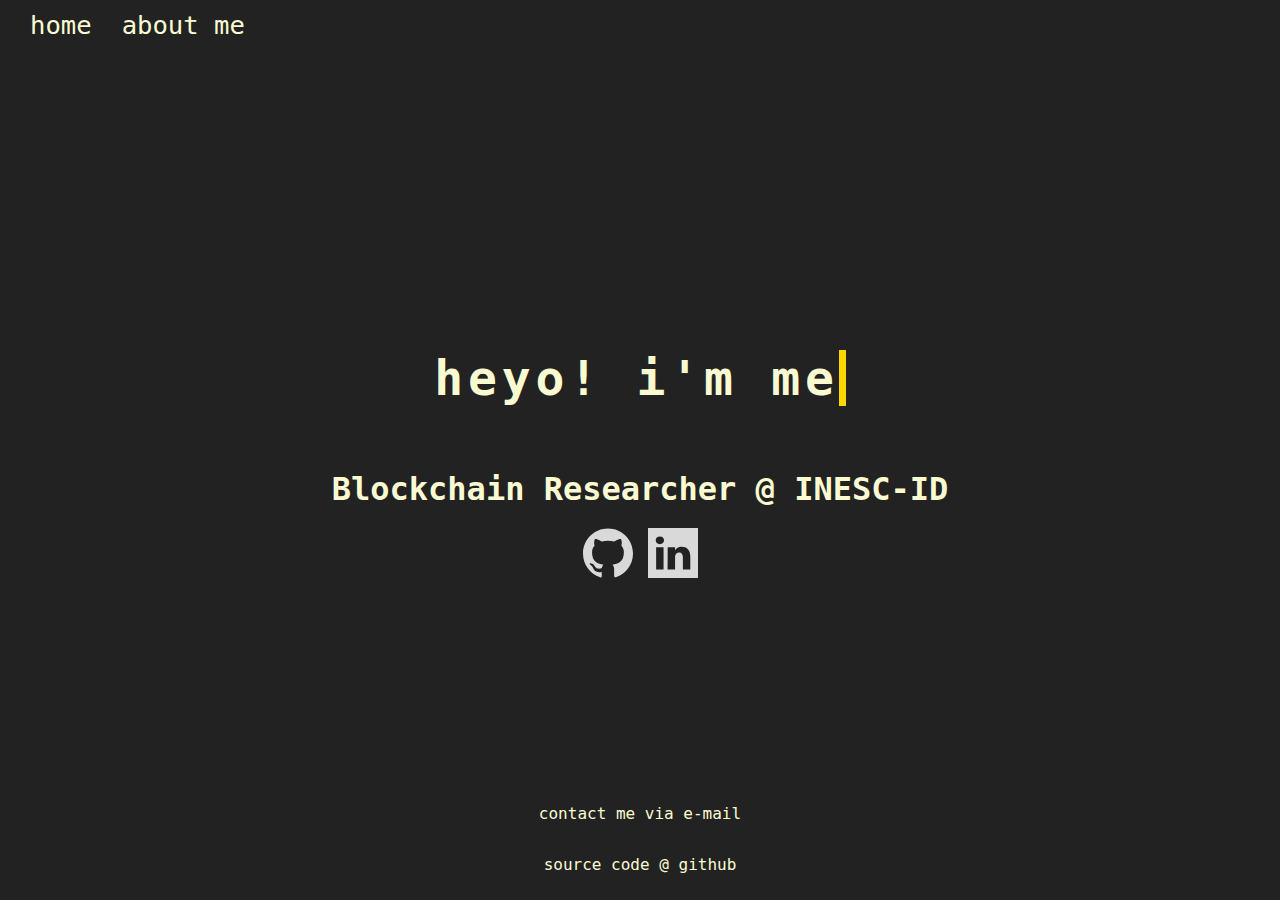
<file: index.html>
<!DOCTYPE html>
<html lang="en">
  <head>
    <meta charset="UTF-8" />
    <meta content="IE=edge" http-equiv="X-UA-Compatible" />
    <meta content="width=device-width, initial-scale=1" name="viewport" />
    <meta content="description" name="description" />
    <meta name="google" content="notranslate" />
    <meta name="msapplication-tap-highlight" content="no" />

    <link rel="shortcut icon" href="assets/icon.svg" type="image/x-icon" />
    <link
      rel="stylesheet"
      type="text/css"
      href="index-styles.css"
      media="screen"
    />
    <script src="header-footer.js" type="text/javascript" defer></script>

    <title>Diogo Melita</title>
  </head>
  <body>
    <main>
      <div class="typewriter">
        <h1>heyo! i'm melita, diogo melita 😎</h1>
      </div>
      <div>
        <h3>Blockchain Researcher @ INESC-ID</h3>
      </div>
      <div id="redirect-icons">
        <a href="https://github.com/d-melita" target="_blank">
          <img src="assets/github.svg" alt="GitHub" />
        </a>
        <a href="https://www.linkedin.com/in/diogo-melita/" target="_blank">
          <img src="assets/linkedin.svg" alt="LinkedIn" />
        </a>
      </div>
    </main>
  </body>
</html>
</file>
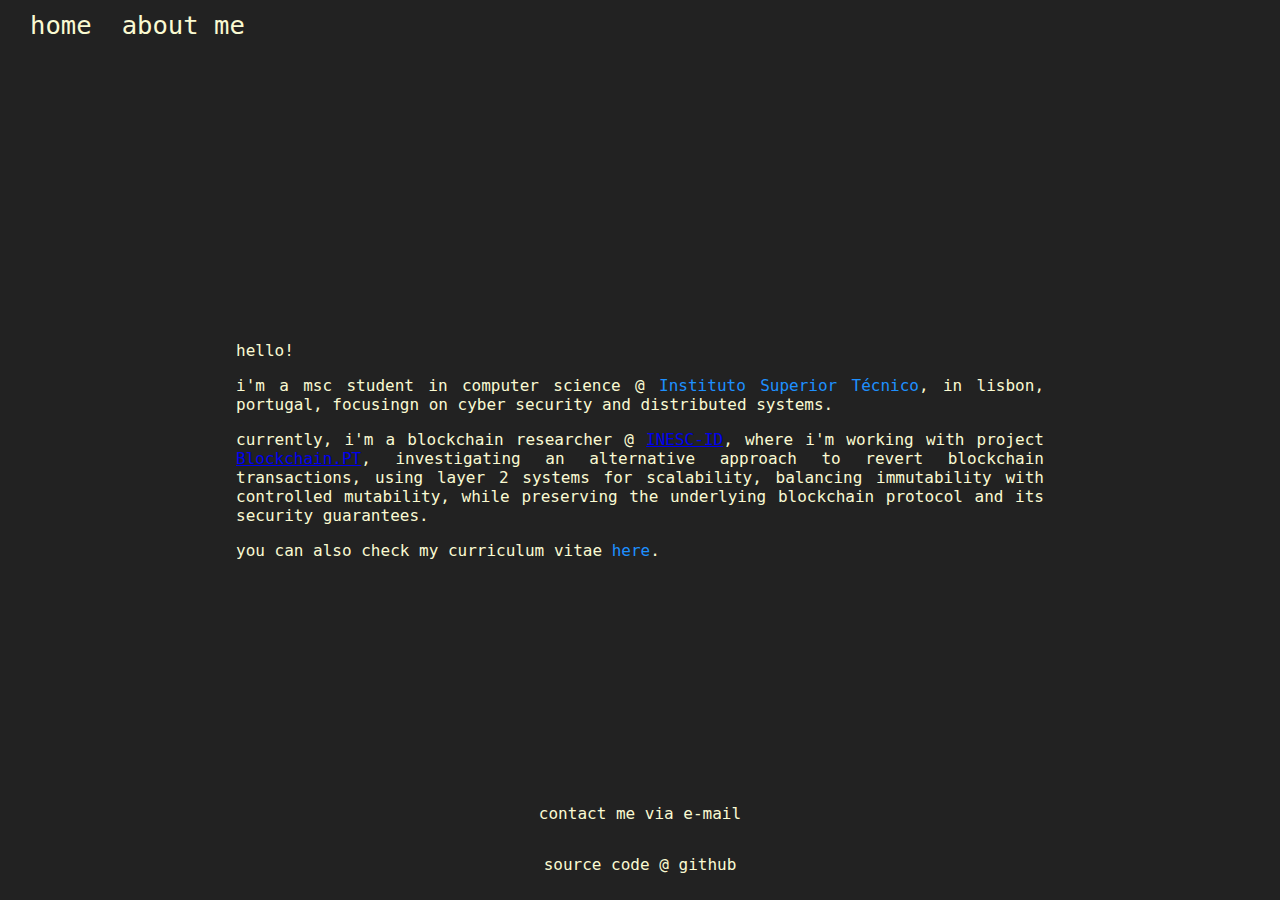
<file: aboutme.html>
<!DOCTYPE html>
<html>
  <head>
    <meta charset="UTF-8" />
    <meta content="IE=edge" http-equiv="X-UA-Compatible" />
    <meta content="width=device-width, initial-scale=1" name="viewport" />
    <meta content="description" name="description" />
    <meta name="google" content="nottranslate" />
    <meta name="msapplication-tap-highlight" content="no" />

    <link rel="shortcut icon" href="assets/icon.svg" type="image/x-icon" />

    <link
      rel="stylesheet"
      type="text/css"
      href="aboutme-styles.css"
      media="screen"
    />

    <script src="header-footer.js" type="text/javascript" defer></script>

    <title>Diogo Melita - about me</title>
  </head>
  <body>
    <main>
      <div class="about-me">
        <p>hello!</p>
        <p>
          i'm a msc student in computer science @
          <a id="ist" href="https://tecnico.ulisboa.pt/pt/" target="_blank"
            >Instituto Superior Técnico</a
          >, in lisbon, portugal, focusingn on cyber security and distributed
          systems.
        </p>
        <p>
          currently, i'm a blockchain researcher @
          <a id="inesc-id" href="https://www.inesc-id.pt/" target="_blank"
            >INESC-ID</a
          >, where i'm working with project
          <a id="blockchainpt" href="https://blockchain.pt/" target="_blank"
            >Blockchain.PT</a
          >, investigating an alternative approach to revert blockchain
          transactions, using layer 2 systems for scalability, balancing
          immutability with controlled mutability, while preserving the
          underlying blockchain protocol and its security guarantees.
        </p>
        <p>
          you can also check my curriculum vitae
          <a
            id="cv-link"
            href="https://cv.melita.pt"
            target="_blank"
            rel="noopener"
            >here</a
          >.
        </p>
      </div>
    </main>
  </body>
</html>
</file>
<file: index-styles.css>
:root {
  font-family: "Lucida Console", monospace;
  color: lightgoldenrodyellow;
  --bg-color: #222222;
  background-color: var(--bg-color);
}

body {
  display: flex;
  flex-direction: column;
  align-items: center;
  justify-content: center;
  min-height: 100vh;
  max-width: 100vw; /* Prevents overflow */
  overflow-x: hidden;
  text-align: center;
  padding: 0 10px;
  margin: 0;
}

/* Typewriter Effect */
/* Typewriter Effect */
.typewriter {
  display: flex;
  justify-content: center;
  text-align: center;
}

.typewriter h1 {
  overflow: hidden;
  border-right: 0.15em solid gold;
  display: inline-block;
  letter-spacing: 0.1em;
  font-size: clamp(1.5rem, 8vw, 3rem);
  max-width: 90vw; /* Prevents overflow */
  white-space: normal; /* Allows wrapping */
  word-break: break-word; /* Ensures words break properly */
  animation: blink-caret 0.75s step-end infinite;
}

@keyframes blink-caret {
  from,
  to {
    border-color: transparent;
  }
  50% {
    border-color: gold;
  }
}

/* Headings */
h1 {
  font-size: clamp(1.5rem, 8vw, 3rem);
}

h3 {
  font-size: clamp(1rem, 5vw, 2rem);
  margin-bottom: 10px;
}

/* Icons Section */
#redirect-icons {
  display: flex;
  justify-content: center;
  gap: 15px;
  flex-wrap: wrap;
  width: 100%;
  margin-top: 20px;
}

#redirect-icons img {
  filter: invert(85%);
  width: clamp(30px, 10vw, 50px);
  height: clamp(30px, 10vw, 50px);
  transition: transform 0.3s ease;
}

#redirect-icons img:hover {
  transform: scale(1.1);
}

/* Responsive Design */
@media (max-width: 768px) {
  #redirect-icons {
    flex-direction: column;
    align-items: center;
  }
}
</file>
<file: aboutme-styles.css>
:root {
  font-family: "Lucida Console", monospace;
  color: lightgoldenrodyellow;
  --bg-color: #222222;
  background-color: var(--bg-color);
}

body,
html {
  margin: 0;
  padding: 0;
  height: 100%; /* Ensure the body takes up full height */
  display: flex;
  justify-content: center; /* Center content horizontally */
  align-items: center; /* Center content vertically */
}

main {
  width: 100%;
  max-width: 960px; /* Optional: set a max-width for large screens */
  padding: 20px; /* Padding to avoid content touching edges */
  box-sizing: border-box; /* Ensures padding is included in width calculation */
  overflow-x: hidden; /* Prevent horizontal scroll on small screens */
}

.about-me {
  text-align: left; /* Set text to left-aligned */
  padding: 10px;
  margin: 0 5%; /* Responsive margins to prevent cutting off */
  box-sizing: border-box; /* Include padding and margin in the width calculation */
}

#ist,
#cv-link {
  text-decoration: none;
  color: dodgerblue;
  transition: all 0.3s ease-in-out;
}

#ist:hover,
#cv-link:hover {
  color: white;
}

p {
  text-align: justify; /* Justify the paragraphs */
}

@media (max-width: 768px) {
  main {
    padding: 15px; /* Adjust padding for smaller screens */
  }
  .about-me {
    margin: 0 3%; /* Decrease margins for smaller screens */
  }
}

@media (max-width: 480px) {
  main {
    padding: 10px; /* Adjust padding for very small screens */
  }
  .about-me {
    margin: 0 2%; /* Further reduce margins */
  }
}
</file>
